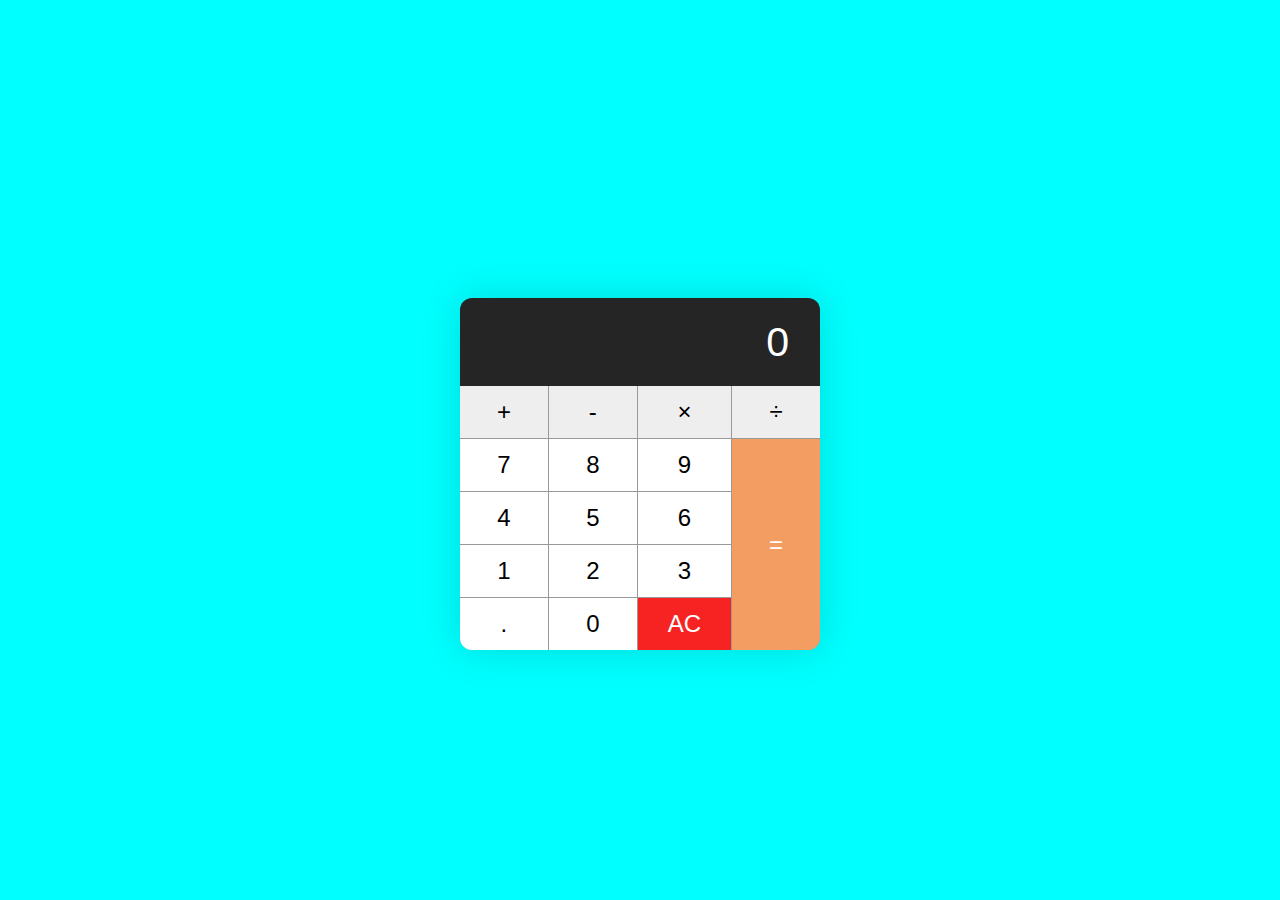
<file: calculator/index.html>
<!DOCTYPE html>
<html lang="en">
<head>
    <meta charset="UTF-8">
    <meta name="viewport" content="width=device-width, initial-scale=1.0">
    <title>Calculator</title>
    <link rel="stylesheet" href="style.css">
</head>
<body>
    <div class="calculator">
        <input type="text" class="calculatorDisplay" value="" disabled />

            <div class="calculatorKeys">
                <button type="button" class="operator" value="+">+</button>
                <button type="button" class="operator" value="-">-</button>
                <button type="button" class="operator" value="*">&times;</button>
                <button type="button" class="operator" value="/">&divide;</button>

                <button type="button" value="7">7</button>
                <button type="button" value="8">8</button>
                <button type="button" value="9">9</button>

                <button type="button" value="4">4</button>
                <button type="button" value="5">5</button>
                <button type="button" value="6">6</button>

                <button type="button" value="1">1</button>
                <button type="button" value="2">2</button>
                <button type="button" value="3">3</button>

                <button type="button" class="decimal function" value='.'>.</button>
                <button type="button" value="0">0</button>
                <button type="button" class="all-clear function" value="all-clear">AC</button>

                <button type="button" class="key--equal operator" value="=">=</button>

            </div>
    </div>

        <script src = "script.js"></script>

</body>
</html>
</file>
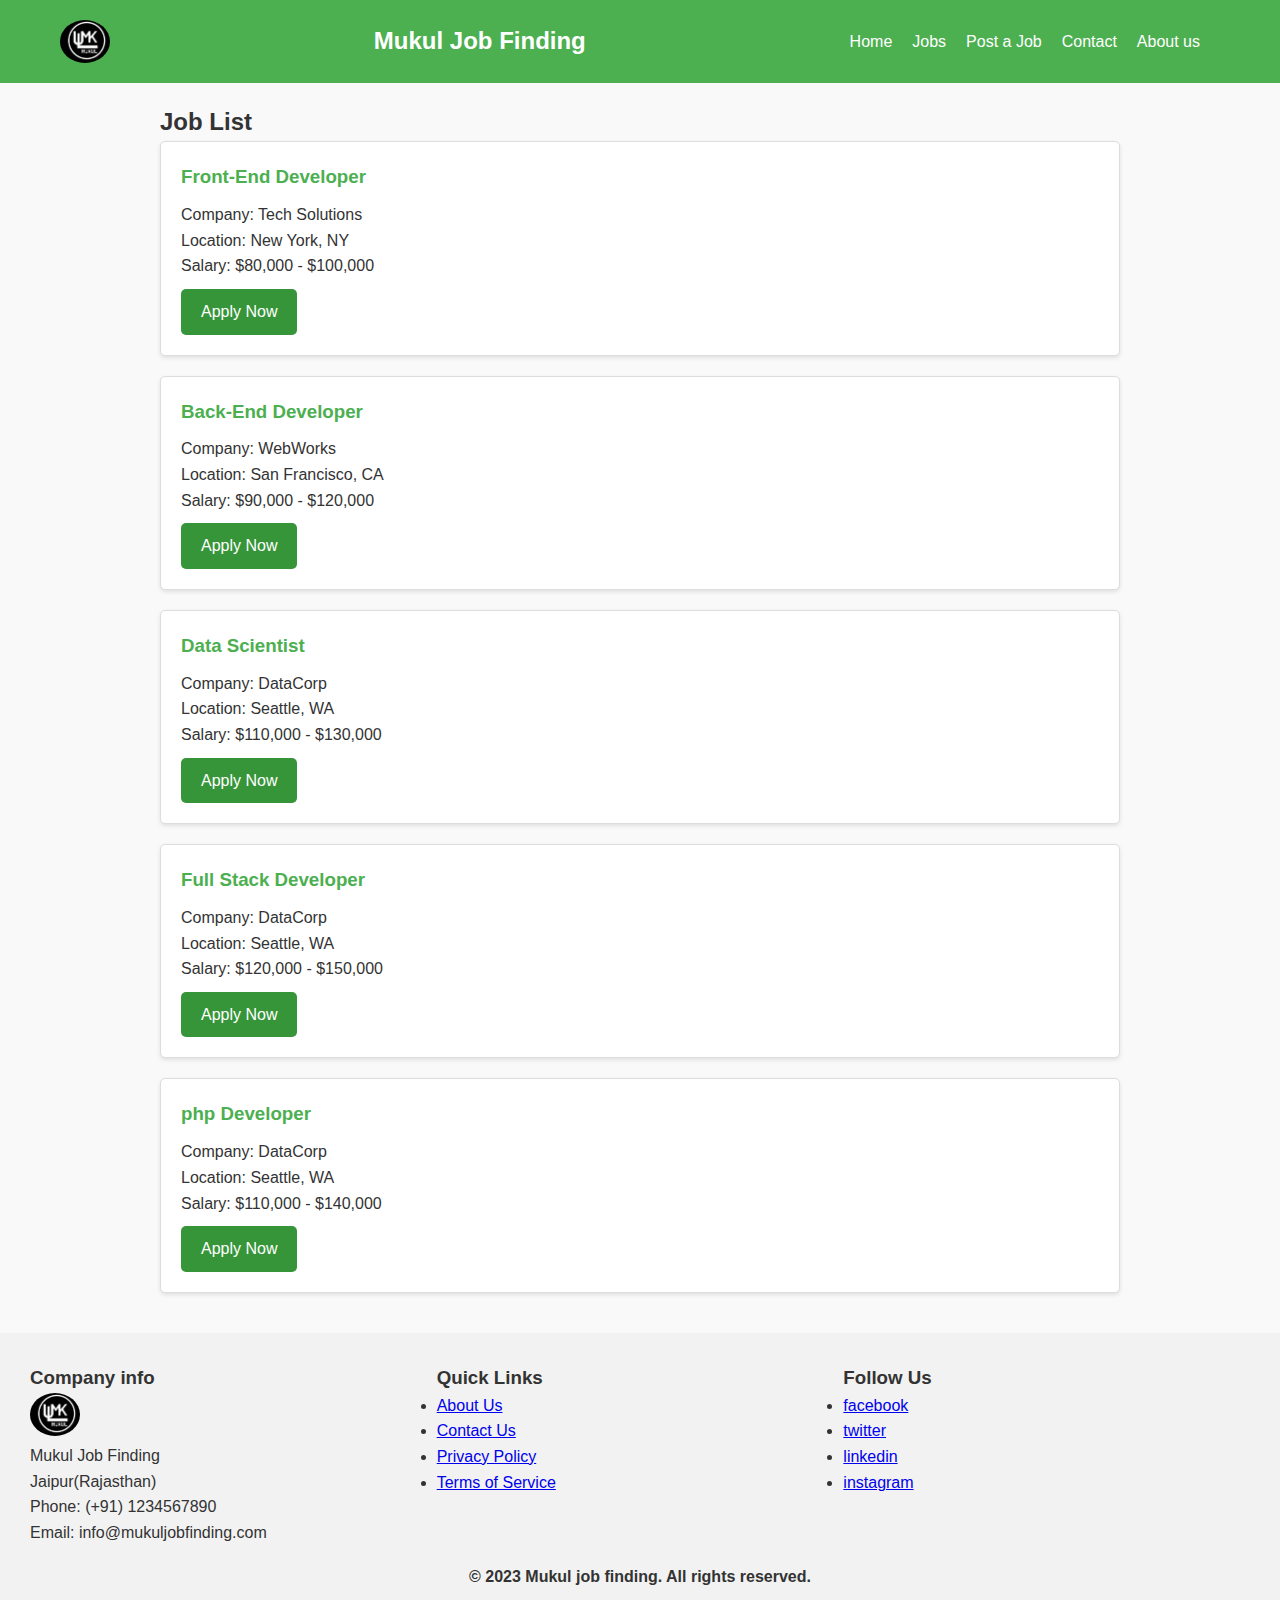
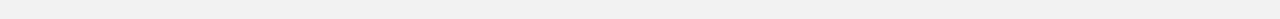
<file: level 2 task 1/index.html>
<!DOCTYPE html>
<html lang="en">
<head>
    <meta charset="UTF-8">
    <meta name="viewport" content="width=device-width, initial-scale=1.0">
    <title>Job Board</title>
    <link rel="stylesheet" href="styles.css">
</head>

<body>
    <header class="header">
        <div class="container">
            <img src="hq720.jpg" alt="Company logo">
            <h1 class="logo">Mukul Job Finding</h1>
            <nav class="nav">
                <ul>
                    <li><a href="#">Home</a></li>
                    <li><a href="#">Jobs</a></li>
                    <li><a href="#">Post a Job</a></li>
                    <li><a href="#">Contact</a></li>
                    <li><a href="#">About us</a></li>
                </ul>
            </nav>
            
        </div>
    </header>

    <main class="main-content">
        <div class="container">
            <h2>Job List</h2>

            <div class="job-listing">
                <h3>Front-End Developer</h3>
                <p>Company: Tech Solutions</p>
                <p>Location: New York, NY</p>
                <p>Salary: $80,000 - $100,000</p>
                <a href="#" class="apply-btn">Apply Now</a>
            </div>

            <div class="job-listing">
                <h3>Back-End Developer</h3>
                <p>Company: WebWorks</p>
                <p>Location: San Francisco, CA</p>
                <p>Salary: $90,000 - $120,000</p>
                <a href="#" class="apply-btn">Apply Now</a>
            </div>

            <div class="job-listing">
                <h3>Data Scientist</h3>
                <p>Company: DataCorp</p>
                <p>Location: Seattle, WA</p>
                <p>Salary: $110,000 - $130,000</p>
                <a href="#" class="apply-btn">Apply Now</a>
            </div>

            <div class="job-listing">
                <h3>Full Stack Developer</h3>
                <p>Company: DataCorp</p>
                <p>Location: Seattle, WA</p>
                <p>Salary: $120,000 - $150,000</p>
                <a href="#" class="apply-btn">Apply Now</a>
            </div>

            <div class="job-listing">
                <h3>php Developer</h3>
                <p>Company: DataCorp</p>
                <p>Location: Seattle, WA</p>
                <p>Salary: $110,000 - $140,000</p>
                <a href="#" class="apply-btn">Apply Now</a>
            </div>
        </div>
    </main>

    <footer>
        <div class="footer-container">

          <div class="company-info">
            <h3>Company info</h3>
            <img src="hq720.jpg" alt="Company Logo">
            <p>Mukul Job Finding</p>
            <p>Jaipur(Rajasthan)</p>
            <p>Phone: (+91) 1234567890</p>
            <p>Email: info@mukuljobfinding.com</p>
          </div>

          <div class="quick-links">
            <h3>Quick Links</h3>
            <ul>
              <li><a href="#">About Us</a></li>
              <li><a href="#">Contact Us</a></li>
              <li><a href="#">Privacy Policy</a></li>
              <li><a href="#">Terms of Service</a></li>
            </ul>
          </div>

          <div class="social-media">
            <h3>Follow Us</h3>
            <ul>
              <li><a href="#"><i class="fab fa-facebook-f"></i>facebook</a></li>
              <li><a href="#"><i class="fab fa-twitter"></i>twitter</a></li>
              <li><a href="#"><i class="fab fa-linkedin-in"></i>linkedin</a></li>
              <li><a href="#"><i class="fab fa-instagram"></i>instagram</a></li>
            </ul>
          </div>
        </div>

        <div class="copyright">
          <p><b>&copy; 2023 Mukul job finding. All rights reserved.</b></p>
        </div>
      </footer>
      
    <!-- <script src="script.js"></script> -->

</body>
</html>
</file>
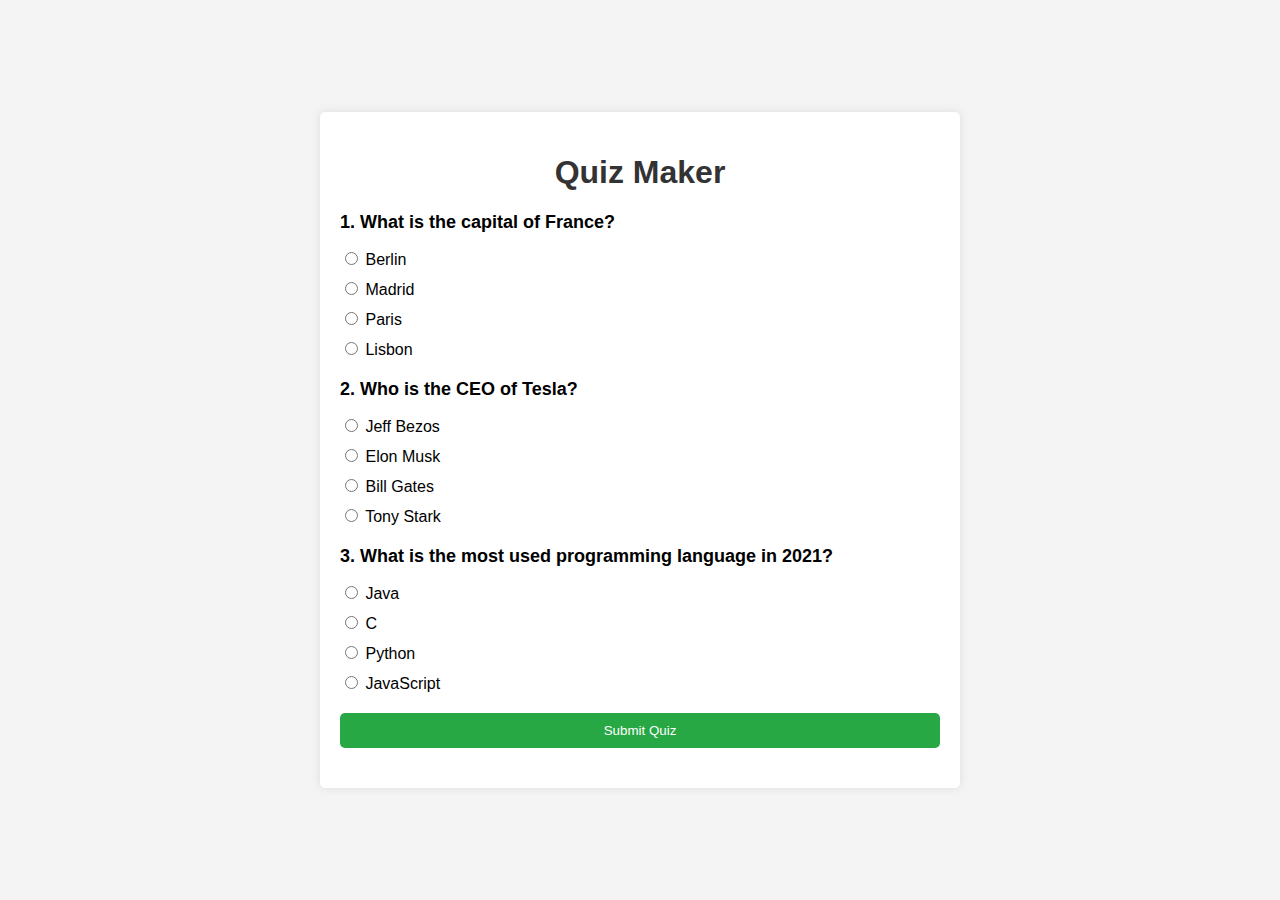
<file: quiz maker/index.html>
<!DOCTYPE html>
<html lang="en">
<head>
    <meta charset="UTF-8">
    <meta name="viewport" content="width=device-width, initial-scale=1.0">
    <title>Quiz Maker</title>
    <link rel="stylesheet" href="style.css">
</head>
<body>
    <div class="container">
        <h1>Quiz Maker</h1>
        <div id="quiz-container"></div>
        <button id="submit-btn">Submit Quiz</button>
        <div id="result"></div>
    </div>
    <script src="script.js"></script>
</body>
</html>
</file>
<file: calculator/style.css>
html {
    box-sizing: border-box;
  }

  *,
  *::before,
  *::after {
    box-sizing: inherit;
  }

  body {
    margin: 0;
  }

  a {
    text-decoration: none;
  }

  a:focus {
    outline: none;
  }

  input,
  textarea,
  button {
    border: 0;
    border-radius: 0;
    background-color: transparent;
    font-size: inherit;
    font-family: inherit;
    font-weight: inherit;
    outline: none;
    appearance: none;
    text-align: left;
  }

  :root {
    font-family: 'Franklin Gothic Medium', 'Arial Narrow', Arial, sans-serif;
  }

  html {
    font-size: 150%;
    font-weight: 100;
    line-height: 1.2;
  }

  body {
    align-items: center;
    background-color: aqua;
    display: flex;
    height: 100vh;
    justify-content: center;
    animation: gradient 15s ease infinite;
  }

  .calculator {
    border-radius: 12px;
    box-shadow: 0 0 40px 0px rgba(0, 0, 0, 0.15);
    margin-left: auto;
    margin-right: auto;
    margin-top: 2em;
    max-width: 15em;
    overflow: hidden;
  }

  .calculatorDisplay {
  width: 100%;
  font-size: 1.714285714em;
  background-color: #252525;
  color: #fff;
  text-align: right;
  padding: 0.5em 0.75em;
  }

  .calculatorKeys {
    background-color: #999;
    display: grid;
    grid-gap: 1px;
    grid-template-columns: repeat(4, 1fr);
  }

  .calculatorKeys > * {
    background-color: #fff;
    padding: 0.5em 1.25em;
    position: relative;
    text-align: center;
    
  }

  .calculatorKeys > *:active::before,
  .calculatorKeys > .is-depressed::before {
    background-color: rgba(21, 20, 20, 0.2);
    bottom: 0;
    box-shadow: 0 0 6px 0 rgba(72, 71, 71, 0.5) inset;
    content: "";
    left: 0;
    opacity: 0.3;
    position: absolute;
    right: 0;
    top: 0;
    z-index: 1;
  }

  .operator {
    background-color: #eee;
  }

  .key--equal {
    background-color: rgb(243, 157, 99);
    grid-column: -2;
    grid-row: 2 / span 4;
    color: white;
  }

   .all-clear {
    color: white;
    background-color: rgb(247, 35, 35);
  }
</file>
<file: level 2 task 1/styles.css>
* {
    margin: 0;
    padding: 0;
    box-sizing: border-box;
}

body {
    font-family: Arial, sans-serif;
    background-color: #f9f9f9;
    color: #333;
    line-height: 1.6;
}

.header {
    background-color: #4CAF50;
    color: #fff;
    padding: 20px 0;
}

.header .container {
    max-width: 1200px;
    margin: 0 auto;
    padding: 0 20px;
    display: flex;
    justify-content: space-between;
    align-items: center;
}

.logo {
    font-size: 24px;
}

.nav ul {
    list-style: none;
    display: flex;
}

.nav ul li {
    margin-right: 20px;
}

.nav ul li a {
    color: #fff;
    text-decoration: none;
}

.menu-toggle {
    display: none;
    background-color: transparent;
    border: none;
    color: #fff;
    font-size: 24px;
    cursor: pointer;
}

@media (max-width: 768px) {
    .nav ul {
        display: none;
        flex-direction: column;
        background-color: #4CAF50;
        width: 100%;
        position: absolute;
        top: 60px;
        left: 0;
        padding: 20px 0;
    }

    .nav ul li {
        margin: 10px 0;
        text-align: center;
    }

    .menu-toggle {
        display: block;
    }

    .nav ul.show {
        display: flex;
    }
}

img{
    width: 50px;
    border-radius: 50%;
}

.main-content {
    padding: 20px 0;
}

.main-content .container {
    max-width: 1000px;
    margin: 0 auto;
    padding: 0 20px;
}

.job-listing {
    background-color: #fff;
    border: 1px solid #ddd;
    border-radius: 5px;
    padding: 20px;
    margin-bottom: 20px;
    box-shadow: 0 2px 4px rgba(0, 0, 0, 0.1);
}

.job-listing h3 {
    margin-bottom: 10px;
    color: #4CAF50;
}

.apply-btn {
    display: inline-block;
    background-color: #369539;
    color: #fff;
    padding: 10px 20px;
    text-decoration: none;
    border-radius: 5px;
    margin-top: 10px;
}

.apply-btn:hover {
    background-color: #60be65;
}

footer {
    background-color: #f2f2f2;
    padding: 30px;
  }
  
  .footer-container {
    display: flex;
    justify-content: space-around;
  }
  
  .company-info, .quick-links, .social-media, .newsletter {
    flex: 1;
  }
  
  .copyright{
    text-align: center;
    justify-content: flex-end;
    margin-top: 1.5%;

  }
</file>
<file: quiz maker/style.css>
body {
    font-family: Arial, sans-serif;
    background-color: #f4f4f4;
    display: flex;
    justify-content: center;
    align-items: center;
    height: 100vh;
    margin: 0;
}

.container {
    background: #fff;
    padding: 20px;
    border-radius: 5px;
    box-shadow: 0 0 10px rgba(0, 0, 0, 0.1);
    width: 80%;
    max-width: 600px;
}

h1 {
    text-align: center;
    color: #333;
}

#quiz-container {
    margin-bottom: 20px;
}

.question {
    margin: 20px 0;
}

.question h2 {
    font-size: 18px;
    margin-bottom: 10px;
}

.answers {
    list-style-type: none;
    padding: 0;
}

.answers li {
    margin-bottom: 10px;
}

#submit-btn {
    display: block;
    width: 100%;
    padding: 10px;
    background-color: #28a745;
    color: #fff;
    border: none;
    border-radius: 5px;
    cursor: pointer;
}

#submit-btn:hover {
    background-color: #218838;
}

#result {
    text-align: center;
    margin-top: 20px;
    font-size: 18px;
}
</file>
